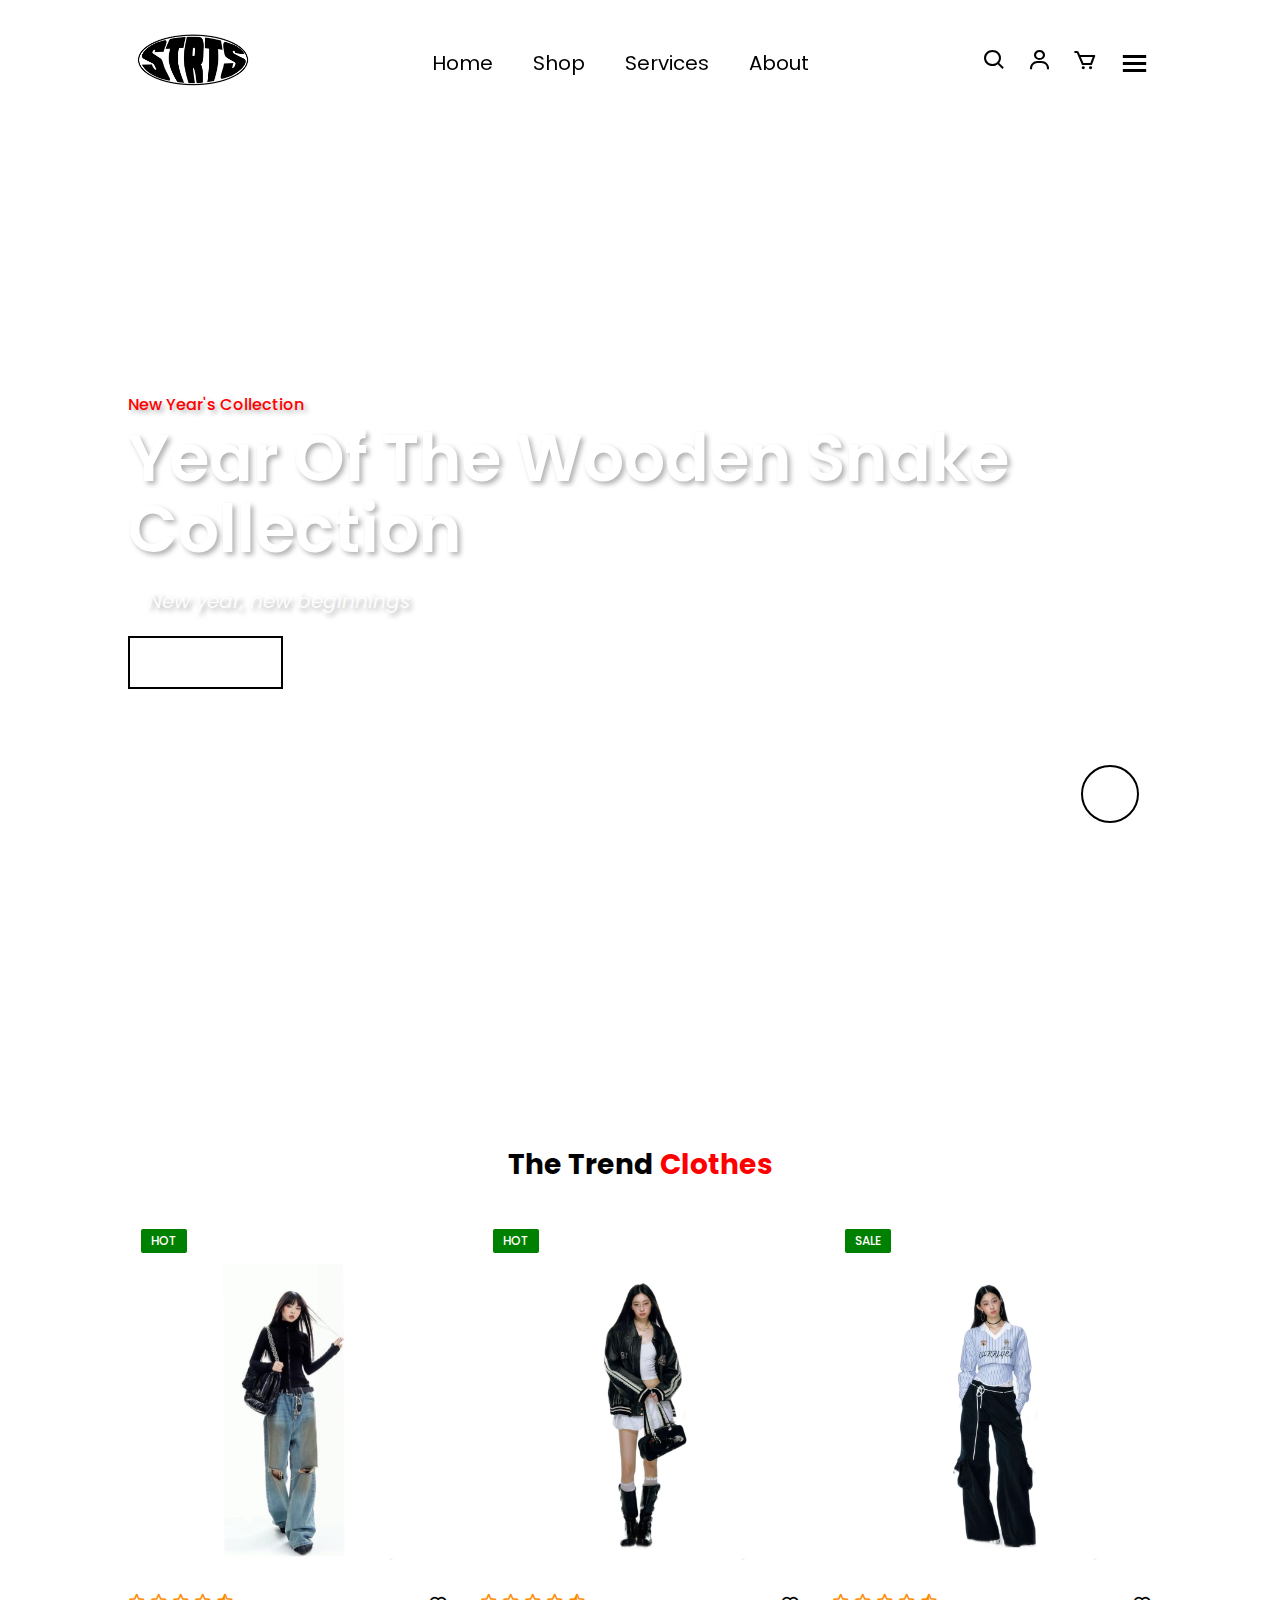
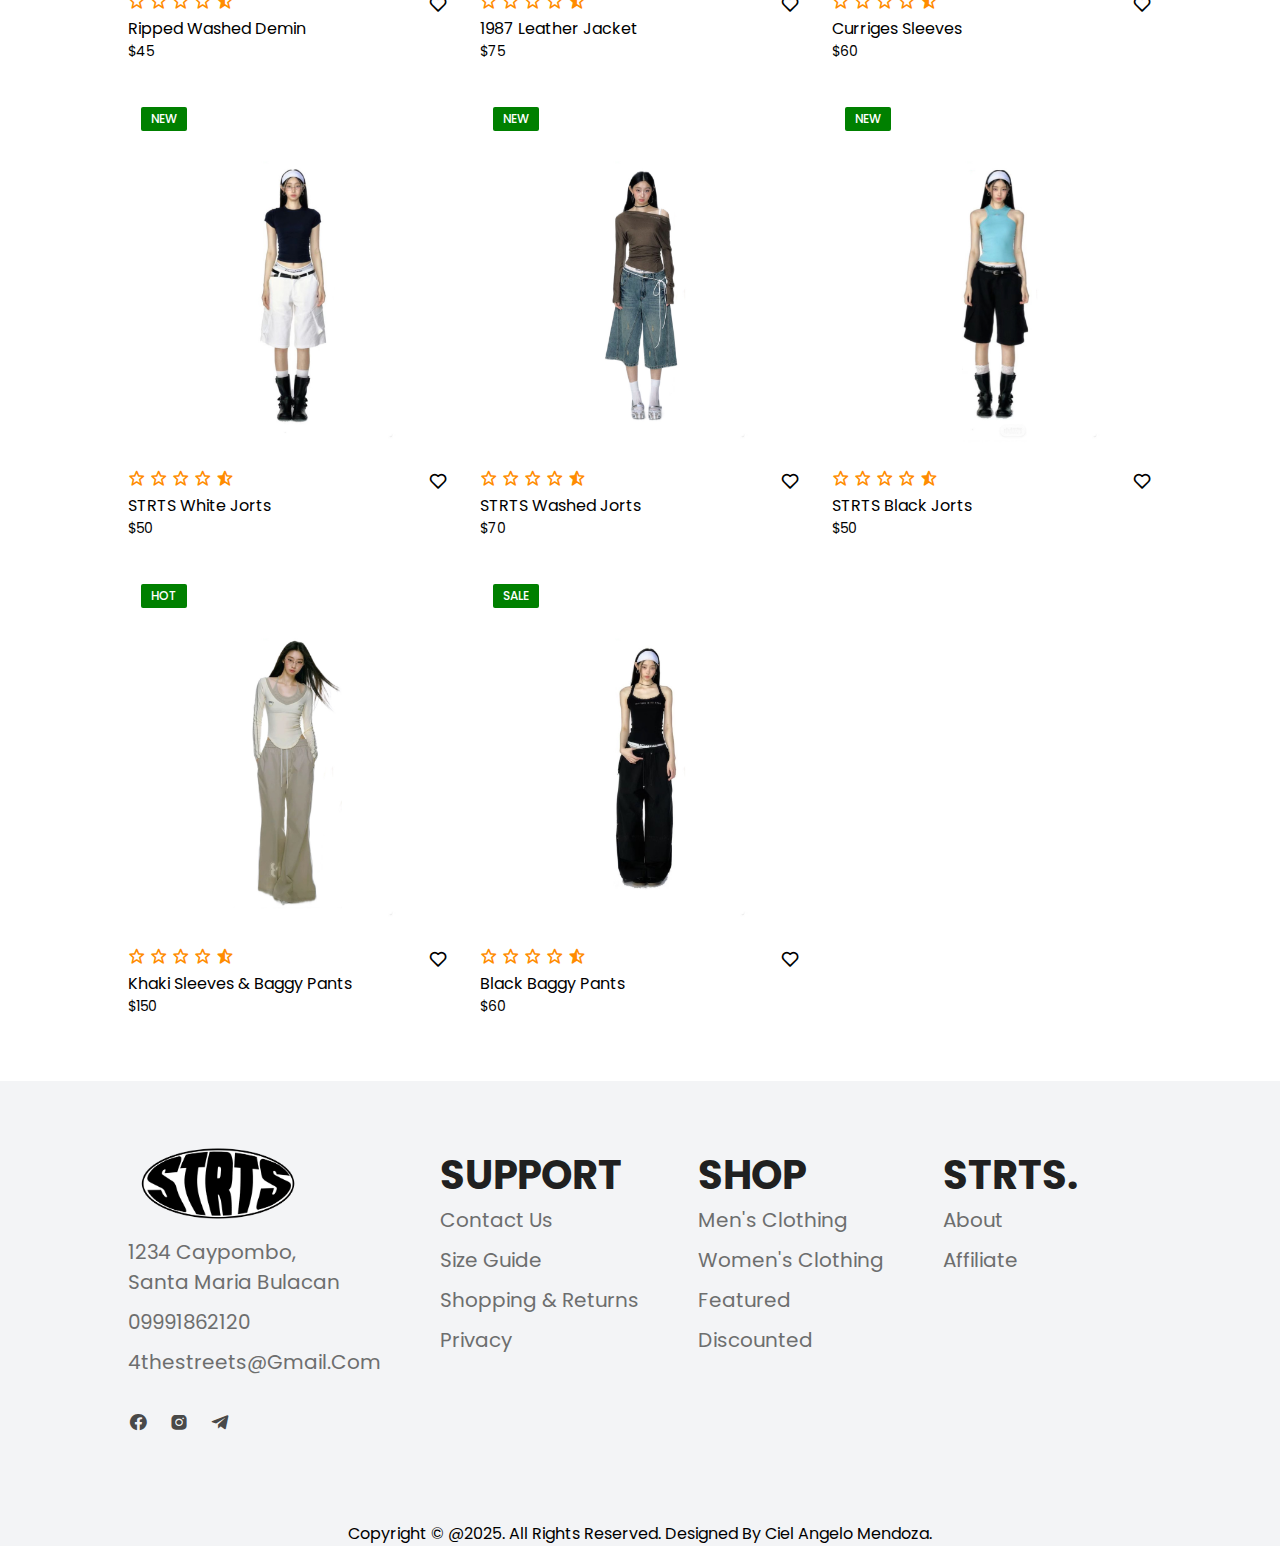
<file: index.html>
<!DOCTYPE html>
<html lang="en">
<head>
    <meta charset="UTF-8">
    <meta name="viewport" content="width=device-width, initial-scale=1.0">
    <title>strt — fits for streets</title>
    <link rel="stylesheet" href="style.css">
    <link rel="preconnect" href="https://fonts.google.com/">
    <link href="https://fonts.googleapis.com/css2?family=Poppins:ital,wght@0,100;0,200;0,300;0,400;0,500;0,600;0,700;0,800;0,900;1,100;1,200;1,300;1,400;1,500;1,600;1,700;1,800;1,900&display=swap" rel="stylesheet">
    <link rel="preconnect" href="https://fonts.googleapis.com">
    <link rel="preconnect" href="https://fonts.googleapis.com/css2?family=Poppins:ital,wght@0,100;0,200;0,300;0,400;0,500;0,600;0,700;0,800;0,900;1,100;1,200;1,300;1,400;1,500;1,600;1,700;1,800;1,900&display=swap"
    rel="stylesheet">

    <link rel="stylesheet" 
    href="https://cdnjs.cloudflare.com/ajax/libs/font-awesome/6.7.2/css/all.min.css"
    integrity="sha512-Evv84Mr4kqVGRNSgIGL/F/aIDqQb7xQ2vcrdIwxfjThSH8CSR7PBEakCr51Ck+w+/U6swU2Im1vVX0SVk9ABhg==" crossorigin="anonymous" referrerpolicy="no-referrer" />

    <link rel="stylesheet"
     href="https://cdn.jsdelivr.net/npm/boxicons@latest/css/boxicons.min.css">
</head>
    <body>

        <header>
            <a href="#" class="logo"><img src="img/ge1.png" alt="strts"></a>
            <ul class="nvmenu">
                <li><a href="#home">Home</a></li>
                <li><a href="#gallery">Shop</a></li>
                <li><a href="#services">Services</a></li>
                <li><a href="#about">About</a></li>

            </ul>

            <div class="nv-icon">
                <a href="#" alt="search"><i class='bx bx-search'></i></a>
                <a href="#" alt="profile"><i class='bx bx-user' ></i></a>
                <a href="#" alt="cart"><i class='bx bx-cart' ></i></a>
                <div class="bx bx-menu" id="menu-icon"></div>

            </div>
        </header>

        <section id="home" class="main-home">

         <div class="main-text">
                <h5>New Year's Collection</h5>
                <h1>Year of the Wooden Snake<br> Collection</h1>
                <p>New year, new beginnings</p>

                <a href="#gallery" class="main-btn">Shop Now <i class='bx bx-right-arrow-alt'></i></a>

            </div>
            
        </section>


        <div class="down-arrow">
            <a href="#gallery" class="down">
                <i class='bx bx-down-arrow-alt' ></i>

            </a>
        </div>
    <section class="trending-clothes" id="gallery">
        <div class="center-text">
            <h2>The Trend<span> Clothes</span></h2>
        </div>
        <div class="clothes">
            <div class="row">
                <a href="#popup"class="btn"><img src="img/2DC0D11A-98FC-40DC-8953-295C5D1DF3BD.jpeg" alt=""></a>
                <div id="popup" class="popup">
                    <a href="#" class="close">&times;</a>
                    <h2> Purchase Successful</h2>
                    <p>Your order has been placed successfully</p>
                 </div>
                 <a href="#" class="close-popup"></a>
                <div class="clothes-text">
                    <h5>HOT</h5>
                </div>
                <div class="heart-icon">
                    <i class='bx bx-heart'></i>
                </div>
                <div class="rate">
                    <i class="bx bx-star"></i>
                    <i class="bx bx-star"></i>
                    <i class="bx bx-star"></i>
                    <i class="bx bx-star"></i>
                    <i class="bx bxs-star-half"></i>

                </div>

                <div class="price">
                    <h4>Ripped Washed Demin</h4>
                    <p>$45</p>
                </div>

            </div>

            <div class="row">
                <a href="#popup"class="btn"><img src="img/4C0E1335-B62F-48E5-9AE3-2B25C2E6BAA8.jpeg" alt=""></a>
                <div id="popup" class="popup">
                    <a href="#" class="close">&times;</a>
                    <h2> Purchase Successful</h2>
                    <p>Your order has been placed successfully</p>
                 </div>
                <div class="clothes-text">
                    <h5>HOT</h5>
                </div>
                <div class="heart-icon">
                    <i class='bx bx-heart'></i>
                </div>
                <div class="rate">
                    <i class="bx bx-star"></i>
                    <i class="bx bx-star"></i>
                    <i class="bx bx-star"></i>
                    <i class="bx bx-star"></i>
                    <i class="bx bxs-star-half"></i>

                </div>

                <div class="price">
                    <h4>1987 Leather Jacket</h4>
                    <p>$75</p>
                </div>

            </div>

            <div class="row">
                <a href="#popup"class="btn"><img src="img/4D00DB73-5505-4AC9-9023-D9330CB363BF.jpeg" alt=""></a>
                <div id="popup" class="popup">
                    <a href="#" class="close">&times;</a>
                    <h2> Purchase Successful</h2>
                    <p>Your order has been placed successfully</p>
                 </div>
                <div class="clothes-text">
                    <h5>SALE</h5>
                </div>
                <div class="heart-icon">
                    <i class='bx bx-heart'></i>
                </div>
                <div class="rate">
                    <i class="bx bx-star"></i>
                    <i class="bx bx-star"></i>
                    <i class="bx bx-star"></i>
                    <i class="bx bx-star"></i>
                    <i class="bx bxs-star-half"></i>

                </div>

                <div class="price">
                    <h4>Curriges Sleeves</h4>
                    <p>$60</p>
                </div>

            </div>

            <div class="row">
                <a href="#popup"class="btn"><img src="img/7E7CA4A5-B638-4CAD-9765-D21A9CC0065E.jpeg" alt=""></a>
                <div id="popup" class="popup">
                    <a href="#" class="close">&times;</a>
                    <h2> Purchase Successful</h2>
                    <p>Your order has been placed successfully</p>
                 </div>
                <div class="clothes-text">
                    <h5>New</h5>
                </div>
                <div class="heart-icon">
                    <i class='bx bx-heart'></i>
                </div>
                <div class="rate">
                    <i class="bx bx-star"></i>
                    <i class="bx bx-star"></i>
                    <i class="bx bx-star"></i>
                    <i class="bx bx-star"></i>
                    <i class="bx bxs-star-half"></i>

                </div>

                <div class="price">
                    <h4>STRTS White Jorts </h4>
                    <p>$50</p>
                </div>

            </div>

            <div class="row">
                <a href="#popup"class="btn"><img src="img/8C588140-132B-4B0E-A721-0B284FAE2BE3.jpeg" alt=""></a>
                <div id="popup" class="popup">
                    <a href="#" class="close">&times;</a>
                    <h2> Purchase Successful</h2>
                    <p>Your order has been placed successfully</p>
                 </div>
                <div class="clothes-text">
                    <h5>NEW</h5>
                </div>
                <div class="heart-icon">
                    <i class='bx bx-heart'></i>
                </div>
                <div class="rate">
                    <i class="bx bx-star"></i>
                    <i class="bx bx-star"></i>
                    <i class="bx bx-star"></i>
                    <i class="bx bx-star"></i>
                    <i class="bx bxs-star-half"></i>

                </div>

                <div class="price">
                    <h4>STRTS Washed Jorts</h4>
                    <p>$70</p>
                </div>

            </div>

            <div class="row">
                <a href="#popup"class="btn"><img src="img/25DE45A9-2BB6-486A-9E00-CA932754D9AF.jpeg" alt=""></a>
                <div id="popup" class="popup">
                    <a href="#" class="close">&times;</a>
                    <h2> Purchase Successful</h2>
                    <p>Your order has been placed successfully</p>
                 </div>
                <div class="clothes-text">
                    <h5>NEW</h5>
                </div>
                <div class="heart-icon">
                    <i class='bx bx-heart'></i>
                </div>
                <div class="rate">
                    <i class="bx bx-star"></i>
                    <i class="bx bx-star"></i>
                    <i class="bx bx-star"></i>
                    <i class="bx bx-star"></i>
                    <i class="bx bxs-star-half"></i>

                </div>

                <div class="price">
                    <h4>STRTS Black Jorts</h4>
                    <p>$50</p>
                </div>

            </div>

            <div class="row">
                <a href="#popup"class="btn"><img src="img/B967F509-D257-40A9-B1B9-384C697284D5.jpeg" alt=""></a>
                <div id="popup" class="popup">
                    <a href="#" class="close">&times;</a>
                    <h2> Purchase Successful</h2>
                    <p>Your order has been placed successfully</p>
                 </div>
                <div class="clothes-text">
                    <h5>HOT</h5>
                </div>
                <div class="heart-icon">
                    <i class='bx bx-heart'></i>
                </div>
                <div class="rate">
                    <i class="bx bx-star"></i>
                    <i class="bx bx-star"></i>
                    <i class="bx bx-star"></i>
                    <i class="bx bx-star"></i>
                    <i class="bx bxs-star-half"></i>

                </div>

                <div class="price">
                    <h4>Khaki sleeves & Baggy Pants</h4>
                    <p>$150</p>
                </div>

                
            </div>

            <div class="row">
                <a href="#popup"class="btn"><img src="img/CA019BF9-CD67-42E3-A256-85FCF9BE4C5B.jpeg" alt=""></a>
                <div id="popup" class="popup">
                    <a href="#" class="close">&times;</a>
                    <h2> Purchase Successful</h2>
                    <p>Your order has been placed successfully</p>
                 </div>
                <div class="clothes-text">
                    <h5>SALE</h5>
                </div>
                <div class="heart-icon">
                    <i class='bx bx-heart'></i>
                </div>
                <div class="rate">
                    <i class="bx bx-star"></i>
                    <i class="bx bx-star"></i>
                    <i class="bx bx-star"></i>
                    <i class="bx bx-star"></i>
                    <i class="bx bxs-star-half"></i>

                </div>

                <div class="price">
                    <h4>Black baggy pants</h4>
                    <p>$60</p>
                </div>
            </div>
          
            
            
        </div>


    


 </section>

    <section id="about" class="contact">
        <div class="contact-info">
            <div class="first-info">
                <img src="img/ge1.png" alt="">
                <p>1234 Caypombo, <br> Santa Maria Bulacan</p>
                <p>09991862120</p>
                <p>4thestreets@gmail.com</p>

                <div class="social-icon">
                    <a href="#"><i class='bx bxl-facebook-circle' ></i></a>
                    <a href="#"><i class='bx bxl-instagram-alt' ></i></a>
                    <a href="#"><i class='bx bxl-telegram' ></i></a>
                    <a href="#"></a>
                    <a href="#"></a>
                </div>
            </div>
            <div class="second-info">
                <h4>Support</h4>
                <p>Contact Us</p>
                <a href="sizeguide.html"><p>Size Guide</p></a>                
                <p>Shopping & Returns</p>
                <p>Privacy</p>
            </div>
            <div class="third-info">
                <h4>Shop</h4>
                <p href="#gallery" >Men's Clothing</p>
                <p>Women's Clothing</p>
                <p>Featured</p>
                <p>Discounted</p>
            </div>
            <div class="fourth-info">
                <h4>strts.</h4>
                <a href="about.html"><p>About</p></a>
                <p>Affiliate</p>
            </div>
        </div>
    </section>
    <div class="copyright">
        <p>Copyright © @2025. All Rights Reserved. Designed by Ciel Angelo Mendoza.</p>
    </div>
    
    </body>
</html>
<script src='java.js'></script>
</file>
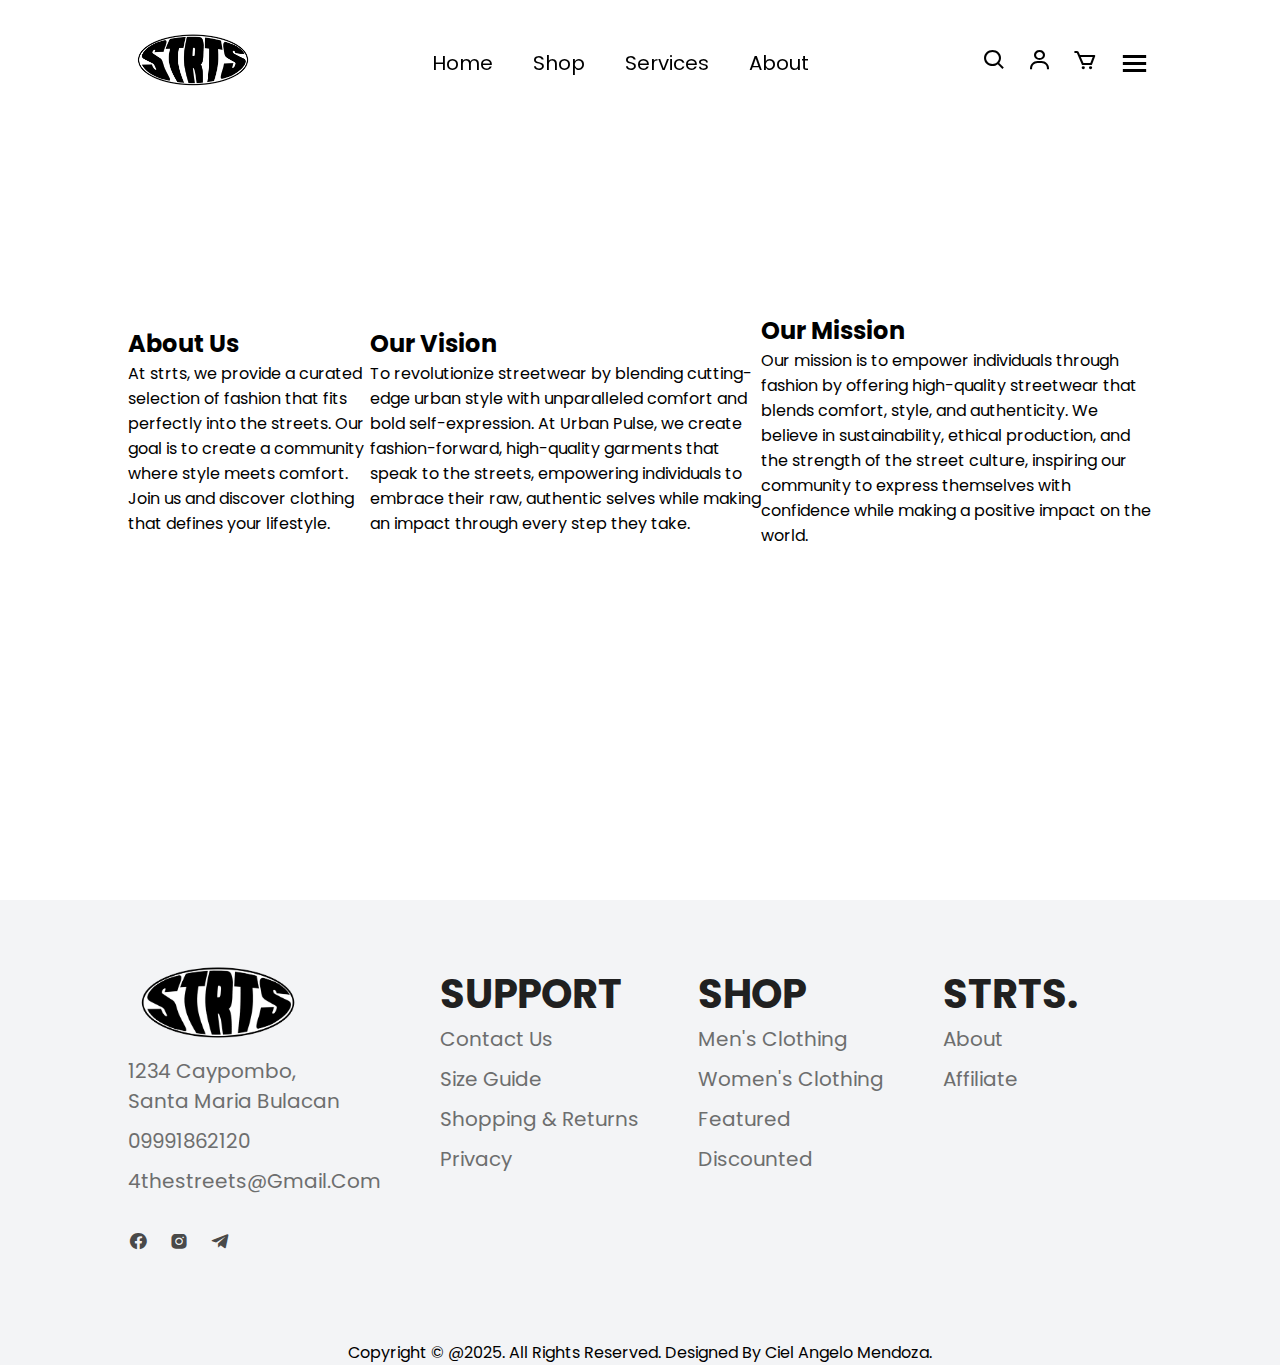
<file: about.html>
<!DOCTYPE html>
<html lang="en">
<head>
    <meta charset="UTF-8">
    <meta name="viewport" content="width=device-width, initial-scale=1.0">
    <title>strt — fits for streets</title>
    <link rel="stylesheet" href="style.css">
    <link rel="preconnect" href="https://fonts.google.com/">
    <link href="https://fonts.googleapis.com/css2?family=Poppins:ital,wght@0,100;0,200;0,300;0,400;0,500;0,600;0,700;0,800;0,900;1,100;1,200;1,300;1,400;1,500;1,600;1,700;1,800;1,900&display=swap" rel="stylesheet">
    <link rel="stylesheet" href="https://cdnjs.cloudflare.com/ajax/libs/font-awesome/6.7.2/css/all.min.css">
    <link rel="stylesheet" href="https://cdn.jsdelivr.net/npm/boxicons@latest/css/boxicons.min.css">
    
</head>
    <body>
        <header>
            <a href="#" class="logo"><img src="img/ge1.png" alt="strts"></a>
            <ul class="nvmenu">
                <li><a href="index.html">Home</a></li>
                <li><a href="index.html">Shop</a></li>
                <li><a href="#about">Services</a></li>
                <li><a href="#about">About</a></li>
            </ul>
            <div class="nv-icon">
                <a href="#" alt="search"><i class='bx bx-search'></i></a>
                <a href="#" alt="profile"><i class='bx bx-user' ></i></a>
                <a href="#" alt="cart"><i class='bx bx-cart' ></i></a>
                <div class="bx bx-menu" id="menu-icon"></div>

            </div>
        </header>


        <section id="#about" class="about-page">
            <div class="about-container">
                <h2>About Us</h2>
                <p>At strts, we provide a curated selection of fashion that fits perfectly into the streets. Our goal is to create a community where style meets comfort. Join us and discover clothing that defines your lifestyle.</p>
            </div>

            <div class="about-container">
                <h2>Our Vision</h2>
                <p>To revolutionize streetwear by blending cutting-edge urban style with unparalleled comfort and bold self-expression. At Urban Pulse, we create fashion-forward, high-quality garments that speak to the streets, empowering individuals to embrace their raw, authentic selves while making an impact through every step they take.</p>
            </div>

            <div class="about-container">
                <h2>Our Mission</h2>
                <p>Our mission is to empower individuals through fashion by offering high-quality streetwear that blends comfort, style, and authenticity. We believe in sustainability, ethical production, and the strength of the street culture, inspiring our community to express themselves with confidence while making a positive impact on the world.</p>
            </div>

      
            
        </section>

        <section id="about" class="contact">
            <div class="contact-info">
                <div class="first-info">
                    <img src="img/ge1.png" alt="">
                    <p>1234 Caypombo, <br> Santa Maria Bulacan</p>
                    <p>09991862120</p>
                    <p>4thestreets@gmail.com</p>
    
                    <div class="social-icon">
                        <a href="#"><i class='bx bxl-facebook-circle' ></i></a>
                        <a href="#"><i class='bx bxl-instagram-alt' ></i></a>
                        <a href="#"><i class='bx bxl-telegram' ></i></a>
                        <a href="#"></a>
                        <a href="#"></a>
                    </div>
                </div>
                <div class="second-info">
                    <h4>Support</h4>
                    <p>Contact Us</p>
                    <a href="sizeguide.html"><p>Size Guide</p></a>
                    <p>Shopping & Returns</p>
                    <p>Privacy</p>
                </div>
                <div class="third-info">
                    <h4>Shop</h4>
                    <p href="#gallery" >Men's Clothing</p>
                    <p>Women's Clothing</p>
                    <p>Featured</p>
                    <p>Discounted</p>
                </div>
                <div class="fourth-info">
                    <h4>strts.</h4>
                    <a href="about.html"><p>About</p></a>
                    <p>Affiliate</p>
                </div>
            </div>
        </section>

    <div class="copyright">
        <p>Copyright © @2025. All Rights Reserved. Designed by Ciel Angelo Mendoza.</p>
    </div>
    </body>
</html>

<script src="java.js"></script>
</file>
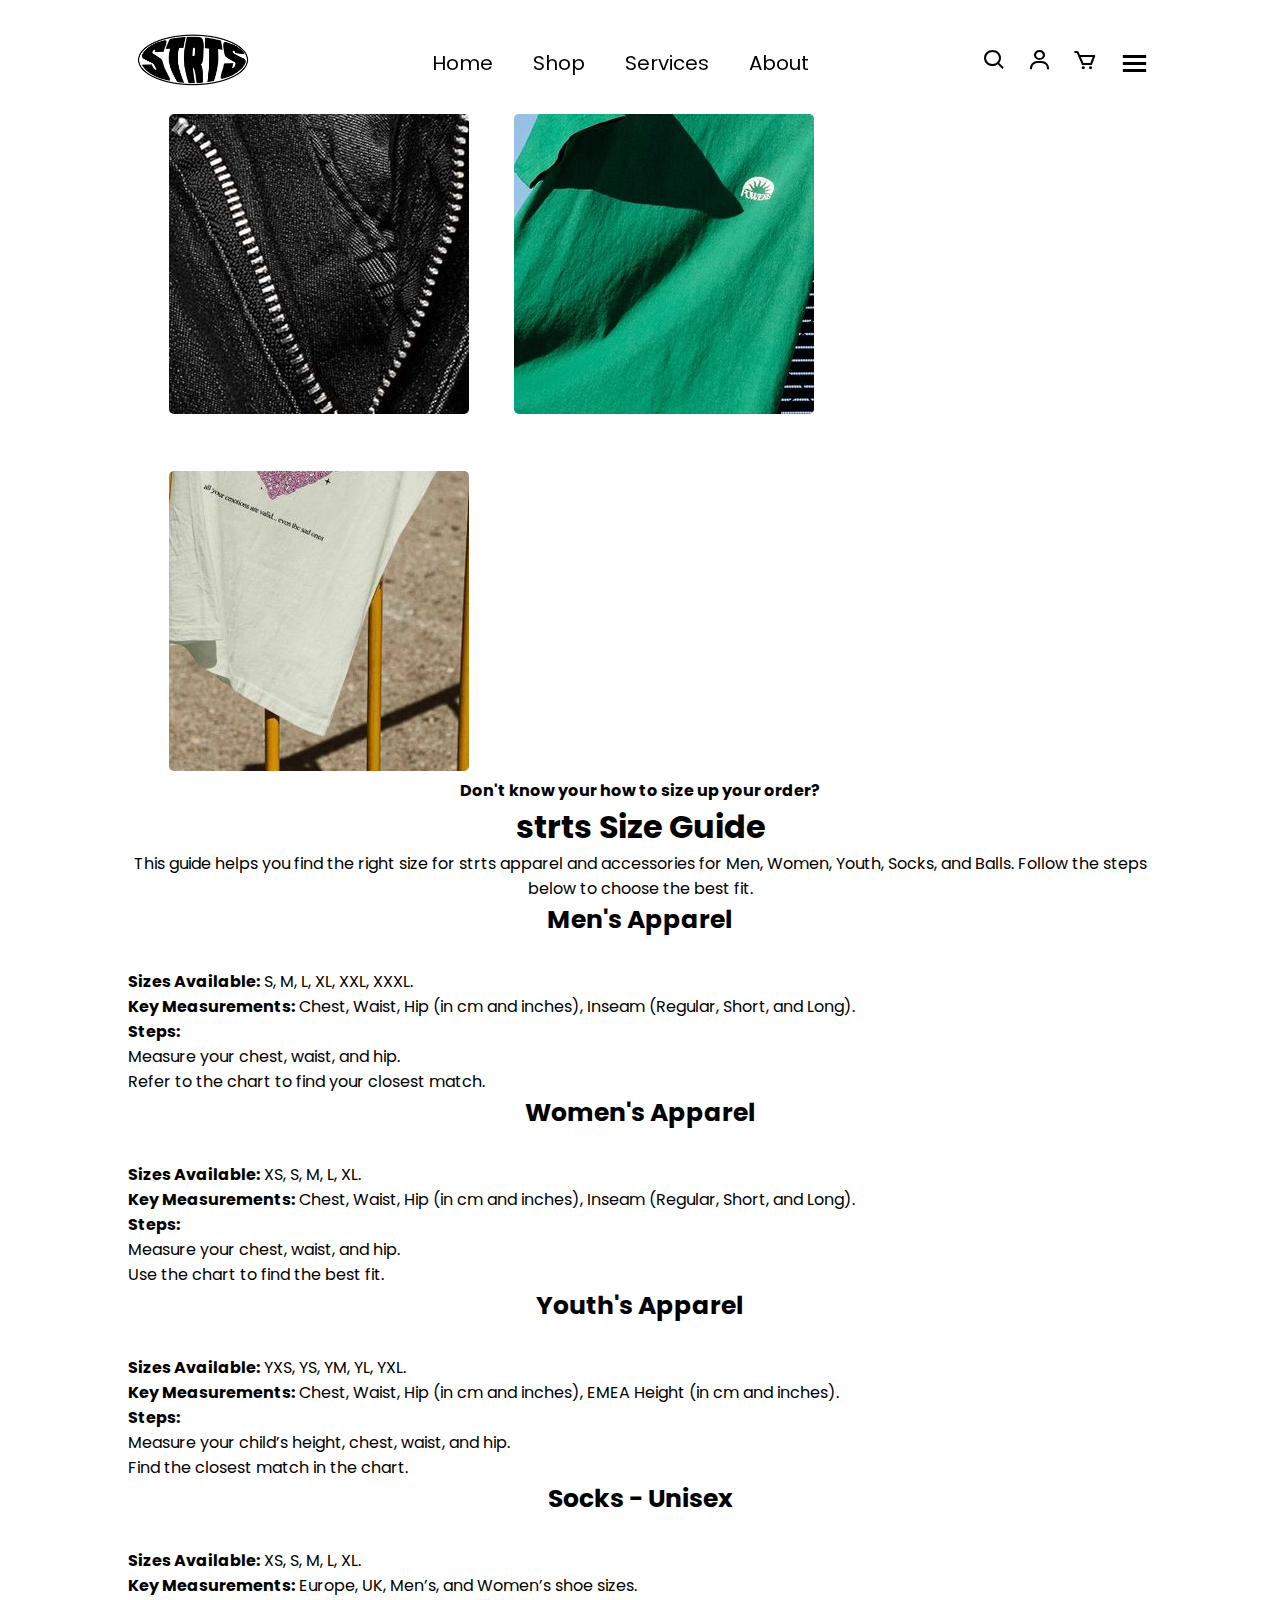
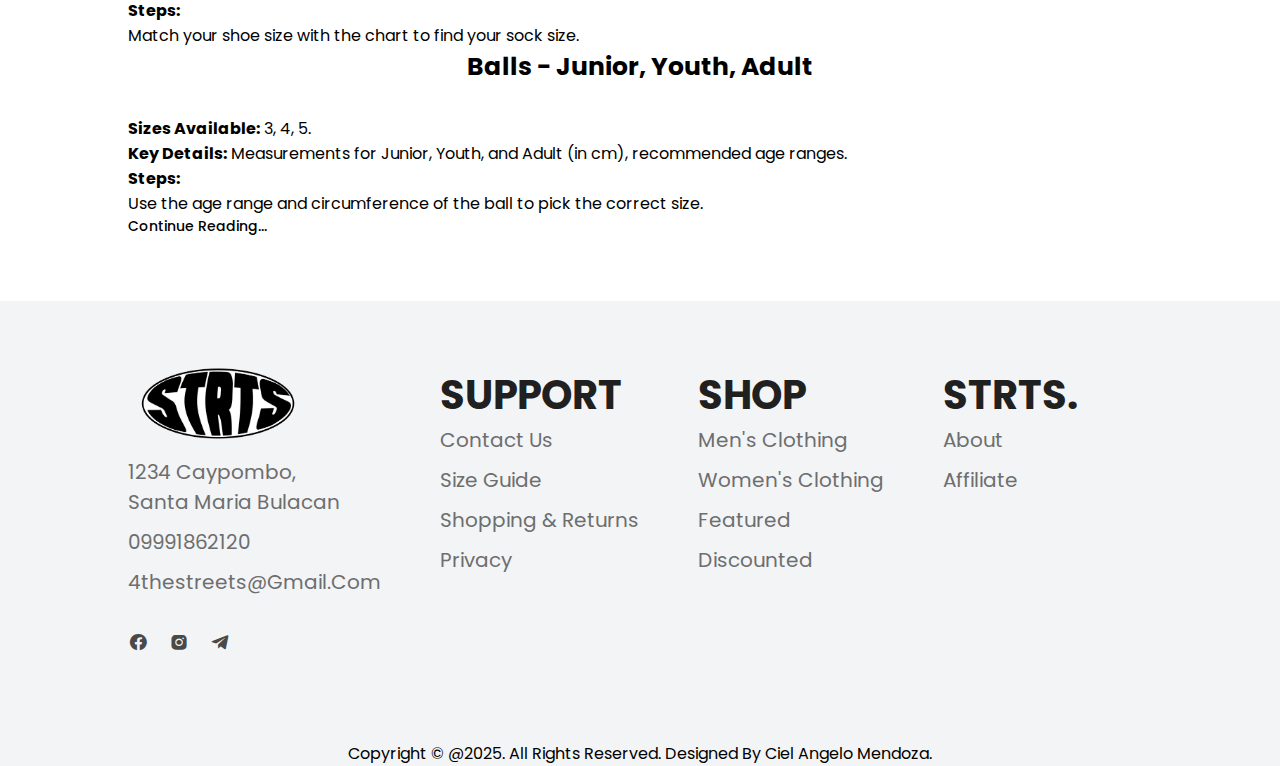
<file: sizeguide.html>
<!DOCTYPE html>
<html lang="en">
<head>
    <meta charset="UTF-8">
    <meta name="viewport" content="width=device-width, initial-scale=1.0">
    <title>strt — fits for streets</title>
    <link rel="stylesheet" href="style.css">
    <link rel="preconnect" href="https://fonts.google.com/">
    <link href="https://fonts.googleapis.com/css2?family=Poppins:ital,wght@0,100;0,200;0,300;0,400;0,500;0,600;0,700;0,800;0,900;1,100;1,200;1,300;1,400;1,500;1,600;1,700;1,800;1,900&display=swap" rel="stylesheet">
    <link rel="preconnect" href="https://fonts.googleapis.com">
    <link rel="preconnect" href="https://fonts.googleapis.com/css2?family=Poppins:ital,wght@0,100;0,200;0,300;0,400;0,500;0,600;0,700;0,800;0,900;1,100;1,200;1,300;1,400;1,500;1,600;1,700;1,800;1,900&display=swap"
    rel="stylesheet">

    <link rel="stylesheet" 
    href="https://cdnjs.cloudflare.com/ajax/libs/font-awesome/6.7.2/css/all.min.css"
    integrity="sha512-Evv84Mr4kqVGRNSgIGL/F/aIDqQb7xQ2vcrdIwxfjThSH8CSR7PBEakCr51Ck+w+/U6swU2Im1vVX0SVk9ABhg==" crossorigin="anonymous" referrerpolicy="no-referrer" />

    <link rel="stylesheet"
     href="https://cdn.jsdelivr.net/npm/boxicons@latest/css/boxicons.min.css">


</head>
    <body>

        <header>
            <a href="#" class="logo"><img src="img/ge1.png" alt="strts"></a>
            <ul class="nvmenu">
                <li><a href="index.html">Home</a></li>
                <li><a href="index.html">Shop</a></li>
                <li><a href="#services">Services</a></li>
                <li><a href="#about">About</a></li>

            </ul>

            <div class="nv-icon">
                <a href="#" alt="search"><i class='bx bx-search'></i></a>
                <a href="#" alt="profile"><i class='bx bx-user' ></i></a>
                <a href="#" alt="cart"><i class='bx bx-cart' ></i></a>
                <div class="bx bx-menu" id="menu-icon"></div>

            </div>
        </header>

        

        <section class="update">
            <div class="cart" alt="">
                    <img src="img/664d14436312f19c19c5df486665626d.jpg" style="object-fit: none;">
                    <img src="img/93a0cf08860b3ff3f4f8e9a6f7c903a2.jpg" style="object-fit: none;">
                    <img src="img/c1b22cc5372f9a673fc1fb5bc30ff578.jpg" style="object-fit: none;">
                <div class="texts">
                    <h4>Don't know your how to size up your order?</h4>
                    <h1>strts Size Guide</h1>
                    <p>This guide helps you find the right size for strts apparel and accessories for Men, Women, Youth, Socks, and Balls. Follow the steps below to choose the best fit.</p>
                </div>
                    <div class="section">
                        <h2>Men's Apparel</h2>
                        <ul>
                            <li><strong>Sizes Available:</strong> S, M, L, XL, XXL, XXXL.</li>
                            <li><strong>Key Measurements:</strong> Chest, Waist, Hip (in cm and inches), Inseam (Regular, Short, and Long).</li>
                            <li><strong>Steps:</strong>
                                <ol>
                                    <li>Measure your chest, waist, and hip.</li>
                                    <li>Refer to the chart to find your closest match.</li>
                                </ol>
                            </li>
                        </ul>
                    </div>
                
                    <div class="section">
                        <h2>Women's Apparel</h2>
                        <ul>
                            <li><strong>Sizes Available:</strong> XS, S, M, L, XL.</li>
                            <li><strong>Key Measurements:</strong> Chest, Waist, Hip (in cm and inches), Inseam (Regular, Short, and Long).</li>
                            <li><strong>Steps:</strong>
                                <ol>
                                    <li>Measure your chest, waist, and hip.</li>
                                    <li>Use the chart to find the best fit.</li>
                                </ol>
                            </li>
                        </ul>
                    </div>
                
                    <div class="section">
                        <h2>Youth's Apparel</h2>
                        <ul>
                            <li><strong>Sizes Available:</strong> YXS, YS, YM, YL, YXL.</li>
                            <li><strong>Key Measurements:</strong> Chest, Waist, Hip (in cm and inches), EMEA Height (in cm and inches).</li>
                            <li><strong>Steps:</strong>
                                <ol>
                                    <li>Measure your child’s height, chest, waist, and hip.</li>
                                    <li>Find the closest match in the chart.</li>
                                </ol>
                            </li>
                        </ul>
                    </div>
                
                    <div class="section">
                        <h2>Socks - Unisex</h2>
                        <ul>
                            <li><strong>Sizes Available:</strong> XS, S, M, L, XL.</li>
                            <li><strong>Key Measurements:</strong> Europe, UK, Men’s, and Women’s shoe sizes.</li>
                            <li><strong>Steps:</strong>
                                <ol>
                                    <li>Match your shoe size with the chart to find your sock size.</li>
                                </ol>
                            </li>
                        </ul>
                    </div>
                
                    <div class="section">
                        <h2>Balls - Junior, Youth, Adult</h2>
                        <ul>
                            <li><strong>Sizes Available:</strong> 3, 4, 5.</li>
                            <li><strong>Key Details:</strong> Measurements for Junior, Youth, and Adult (in cm), recommended age ranges.</li>
                            <li><strong>Steps:</strong>
                                <ol>
                                    <li>Use the age range and circumference of the ball to pick the correct size.</li>
                                </ol>
                            </li>
                        </ul>
                    </div>
                
                <h6>Continue Reading...</h6>
            </div>
        </section>

        
        
        <section id="about" class="contact">
            <div class="contact-info">
                <div class="first-info">
                    <img src="img/ge1.png" alt="">
                    <p>1234 Caypombo, <br> Santa Maria Bulacan</p>
                    <p>09991862120</p>
                    <p>4thestreets@gmail.com</p>
    
                    <div class="social-icon">
                        <a href="#"><i class='bx bxl-facebook-circle' ></i></a>
                        <a href="#"><i class='bx bxl-instagram-alt' ></i></a>
                        <a href="#"><i class='bx bxl-telegram' ></i></a>
                        <a href="#"></a>
                        <a href="#"></a>
                    </div>
                </div>
                <div class="second-info">
                    <h4>Support</h4>
                    <a href="about.html"></a><p>Contact Us</p>
                    <p>Size Guide</p>
                    <p>Shopping & Returns</p>
                    <p>Privacy</p>
                </div>
                <div class="third-info">
                    <h4>Shop</h4>
                    <p href="#gallery" >Men's Clothing</p>
                    <p>Women's Clothing</p>
                    <p>Featured</p>
                    <p>Discounted</p>
                </div>
                <div class="fourth-info">
                    <h4>strts.</h4>
                    <a href="about.html"><p>About</p></a>
                    <p>Affiliate</p>
                </div>
            </div>
        </section>
        <div class="copyright">
            <p>Copyright © @2025. All Rights Reserved. Designed by Ciel Angelo Mendoza.</p>
        </div>
        
        </body>
</html>
<script src='java.js'></script>
</file>
<file: style.css>
* {
    margin: 0;
    padding: 0;
    box-sizing: border-box;
    scroll-behavior: smooth;
    font-family: 'Poppins', sans-serif;
    list-style: none;
    text-decoration: none ;
}

header {
    position: fixed;
    width: 100%;
    top: 0;
    right: 0;
    z-index: 1000;
    display: flex;
    align-items: center;
    justify-content: space-between;
    padding: 20px 10%;
}

.logo img {
    max-width: 130px;
    height: auto;
}

.nvmenu {
    display: flex;
}

.nvmenu a {
    color: black;
    font-size: 20px;
    text-transform: capitalize;
    padding: 10px 20px;
    font-weight: 400;
    transition: all .42s ease;
}

.nvmenu a:hover {
    color: red;
    font-size: 20px;
}

.nv-icon {
    display: flex;
    align-items: center;
}

.nv-icon i {
    margin-right: 20px;
    color: black;
    font-size: 25px;
    font-weight: 400;
    transition: all .42s ease;
}

.nv-icon i:hover {
    transform: scale(1.1);
    font-weight: 400;
    transition: all .42s ease;
}

.nv-icon i:hover{
    transform: scale(1.1);
    color: red;
    font-size: 30px;
    
}

#menu-icon{
    font-size: 35px;
    color: black;
    z-index: 10001;
    cursor: pointer;
}

section{
    padding: 5% 10%;
}


.main-home {
    width: 100%;
    height: 120vh;
    background-position: center;
    background-size: cover;
    display: grid;
    grid-template-columns: repeat(1, 1fr);
    align-items: center; 
    animation: slideShow 12s infinite;

}

.main-home::before,
.main-home::after {
    content:"";
    position: absolute;
    top: 0;
    left: 0;
    width: 100%;
    height: 120vh;
    background-position: center;
    background-size: cover;
    opacity: 0;
    animation: fadeInOut 12s infinite;
    animation-timing-function: ease-in-out;
    transition: opacity 2s ease-in-out;
    z-index: -1; 
    
    
}

.main-home::before {
    background-image: url(img/banner1.png);
    animation-delay: 0s;
}

.main-home::after {
    background-image:url(img/banner2.png);
    animation-delay: 10s;

}

@keyframes fadeInOut {
    0%, 20% {
        opacity: 1; 
    }
    40% {
        opacity: 1; 
    }
    50% {
        opacity: 0; 
    }
    70% {
        opacity: 0; 
    }
    90%, 100% {
        opacity: 1; 
    }
}


.main-home h5{
    text-shadow: 3px 3px 5px rgba(0, 0, 0, 0.3);
    color: red;
    font-size: 16px;
    text-transform: capitalize;
    font-weight: 500;
}

.main-home h1{
    text-shadow: 3px 3px 5px rgba(0, 0, 0, 0.3);
    color: rgb(255, 255, 255);
    font-size: 65px;
    text-transform: capitalize;
    line-height: 1.1;
    font-weight: 600;
    margin: 6px 0 10px;

}

.main-text p{
    text-shadow: 3px 3px 5px rgba(0, 0, 0, 0.3);
    color: rgb(253, 253, 253);
    font-size: 20px;
    font-style:italic;
    margin: 20px;
}

.main-btn{
    display: inline-block;
    color: rgb(255, 255, 255);
    font-size: 16px;
    font-weight: 500;
    text-transform: capitalize;
    border: 2px solid rgb(0, 0, 0);
    padding: 12px 25px;
    transition: all .42s ease;

}

.main-btn:hover{
    background-color: rgb(255, 0, 0);
    color: rgb(255, 255, 255);

}

.down-arrow{
    position: absolute;
    top: 85%;
    right: 11%;
}

.down i{
    font-size: 30px;
    color: rgb(255, 255, 255);
    border: 2px solid black;
    border-radius: 50px;
    padding: 12px 12px;
}

.down i:hover{
    background-color: rgb(255, 0, 0);
    color: rgb(255, 255, 255);
    transition: all .42s;

}

header.sticky {
    background: rgba(255, 255, 255, 0.9); 
    box-shadow: 0 2px 10px rgba(0, 0, 0, 0.1); 
    transition:  0.3s ease, box-shadow 0.3s ease; 
    padding: 10px 6px; 
}

.logo.sticky {
    transform: translateX(100px); 
    transition: transform 0.3s ease-in-out;
}

header.sticky .nvmenu {
    transform: translateX(100px); 
}

header.sticky .nv-icon {
    margin-right: 100px; 
}

.nv-icon.sticky {
    transform: translateX(-100px); 
    transition: transform 0.3s ease; 
}


.center-text h2{
    color:black;
    font-size:28px;
    text-transform: capitalize;
    text-align: center;
    margin-bottom: 30px;
}

.center-text span{
    color: red;
}

.clothes{
    display: grid;
    grid-template-columns: repeat(auto-fit, minmax(260px, auto));
    gap: 2rem;
}

.btn {
    padding: 15px 45px;
    border: 1px solid #fff;
    border-radius: 0.5em;
    display: inline-block;
    margin-top: 2em;
    background-color: transparent;
    font-weight: 700;
    transition: .3s;
}
.btn:hover {
    background-color: #fff;
    color: #222;
}
.popup {
    position: fixed;
    padding: 10px;
    max-width: 500px;
    border-radius: 0.5em;
    top: 50%;
    left: 50%;
    color: #000;
    transform: translate(-50%, -50%);
    background-color: rgba(255, 255, 255, 1);
    visibility: hidden;
    opacity: 0;
    transition: opacity .5s, visibility 0s linear .5s;
    z-index: 2; /* Higher than the backdrop */
}
.popup:target {
    visibility: visible;
    opacity: 1;
    transition-delay: 0s;
}
.popup .close {
    position: absolute;
    right: 5px;
    top: 5px;
    padding: 5px;
    color: #000;
    transition: color .3s;
    font-size: 2em;
    line-height: 1.5;
    font-weight: 700;
}
.popup .close:hover {
    color: #f00;
}
.close-popup {
    background-color: rgba(0, 0, 0, .7);
    cursor: default;
    position: fixed;
    top: 0;
    left: 0;
    right: 0;
    bottom: 0;
    opacity: 0;
    visibility: hidden;
    transition: opacity .5s, visibility 0s linear .5s;
    z-index: 1;
}
.popup:target + .close-popup {
    opacity: 1;
    visibility: visible;
    transition-delay: 0s;
}


 
.row{
    position:relative;
    transition: all .40s;
}

.row img{
    width: 100%;
    height: auto;
    transition: all .40s;
}

.row img:hover{
    transform: scale(0.9);
}


.clothes-text h5{
    position: absolute;
    top: 13px;
    left: 13px;
    color: white;
    font-size: 12px;
    font-weight: 500;
    text-transform: uppercase;
    background-color: green;
    padding: 3px 10px;
    border-radius: 2px;

}

.heart-icon{
    position: absolute;
    right: 0;
    font-size: 20px;
}

.heart-icon :hover{
    color: red;
}

.rate i{
    color: #ff8c00;
    font-size: 18px;
}

.price h4{
    color: black;
    font-size: 16px;
    text-transform: capitalize;
    font-weight: 400;

}

.price p{
    color: black;
    font-size: 14px;
}

.review{
    text-align: center;

}

.review h3{
    color: black;
    font-size:  25px;
    text-transform: capitalize;
    text-align: center;
    font-weight: 700;

}

.review img{
    width: 100px;
    height: auto;
    border-radius: 50px;
    margin: 10px 0;
}


.review p{
    color: grey;
    font-size: 16px;
    font-weight: 400;
    line-height: 25px;
    margin: 10px;
}

.review h2{
    font-size: 22px;
    color: black;
    font-weight: 400;
    text-transform: capitalize;
    margin-bottom: 2px;
}

.update .cart img {
    width: 300px; /* Example size */
    height: 300px;
    margin-top: 50px;
    margin-left: 4%;
    object-fit: cover;
}

.update .texts{
    text-align: center;
}

.update .text p{
    text-align: center;
}

.update h2{
    text-align: center;
    color: black;
    font-size: 25px;
    text-transform: capitalize;
    font-weight: 700;
    margin-bottom: 30px;
}

.cart img{
    width: 380px;
    height: auto;
    border-radius: 5px;
}

.update{
    display: grid;
    grid-template-columns: repeat(auto-fit), minmax(380px, auto);
    gap: 1rem;
}

.cart h5{
    color: grey;
    font-size: 14px;
    text-transform: capitalize;
    font-weight: 500;
}


.cart h6{
    color: black;
    font-size: 14px;
    font-weight: 500;
}


.contact{
    background-color: #f3f4f6;
}

.contact-info{
    text-align: left;
    display: grid;
    grid-template-columns: repeat(auto-fit, minmax(150px, auto));
    gap: 0px;

}

.first-info img{
    width: 180px;
    height: auto;
}

.contact-info{
    color: rgb(32, 32, 32);
    font-size: 40px;
    text-transform: uppercase;
    margin-bottom: 10px;
}

.contact-info p{
    text-align: left;
    color: #6d6e6e;
    font-size: 20px;
    font-weight: 400;
    text-transform: capitalize;
    line-height: 1.5;
    margin-bottom: 10px;
    cursor: pointer;
    transition: all .42s;
}

.contact-info p:hover{
    color: red;
    cursor: pointer;
}

.social-icon i{
    color: #494949;
    margin-right: 10px;
    font-size: 20px;
    transition: all .42s;
}

.social-icon:hover{
    color: red;

}


.copyright{
    background-color: #f3f4f6;
    text-align: center;
}

.copyright p{
    color: black;
    text-transform: capitalize;
}

.about-page .nvmenu.open{
    right: 0;
}
.about-page {
    display: flex; 
    justify-content: center;
    align-items: center; 
    height: 100vh; 
    padding-top: 2%; 
}

@media (max-width: 920px) {
    header {
        padding:20px 3%;
        transition: 0.4s;
    }

    .main-home img {
        width: 100%; 
        height: auto; 
        object-fit: contain; 
    }

    .logo.sticky{
        transform: translateX(30px);   
    }

    header.sticky .nvmenu{
        transform: translateX(80px);
    }

    header.sticky .nv-icon{
        transform: translateX(90px);
    }

    .update .cart img{
        align-items: center;
        margin-top: 0%;

    }
    .about-page{
        padding-top:15%;
    }



}

@media (max-width: 630px) {
    .main-text h1 {
        font-size: 50px;
        transition: 0.4s;
    }

    .main-text p {
        font-size: 18px;
        transition: 0.4s;
    }

    .main-btn {
        padding: 10px 20px;
        transition: 0.4s;
    }
    .update .cart img{
        display: block;
        align-items: center;
        margin-top: 0%;
    }
    .about-page{
        padding-top:30%;
    }



}

@media (max-width: 750px) {
    .nvmenu {
        position: absolute;
        top: 100%;
        right: -100%;
        width: 300px;
        height: 130vh;
        background: white;
        display: flex;
        flex-direction: column;
        align-items: center;
        padding: 120px 30px;
        transition: 0.4s;
    }
    .update .cart img{
        align-items: center;
        margin-top: 0%;
    }
 
    .about-page{
        padding-top: 15%;
        text-align: center;
        align-items: center;
    }
    .update .cart img{
        align-items: center;
        margin-top: 0%;
        margin-left: 15%;
    }
}

.nvmenu a{
    display: block;
    margin: 18px 0;
}
</file>
